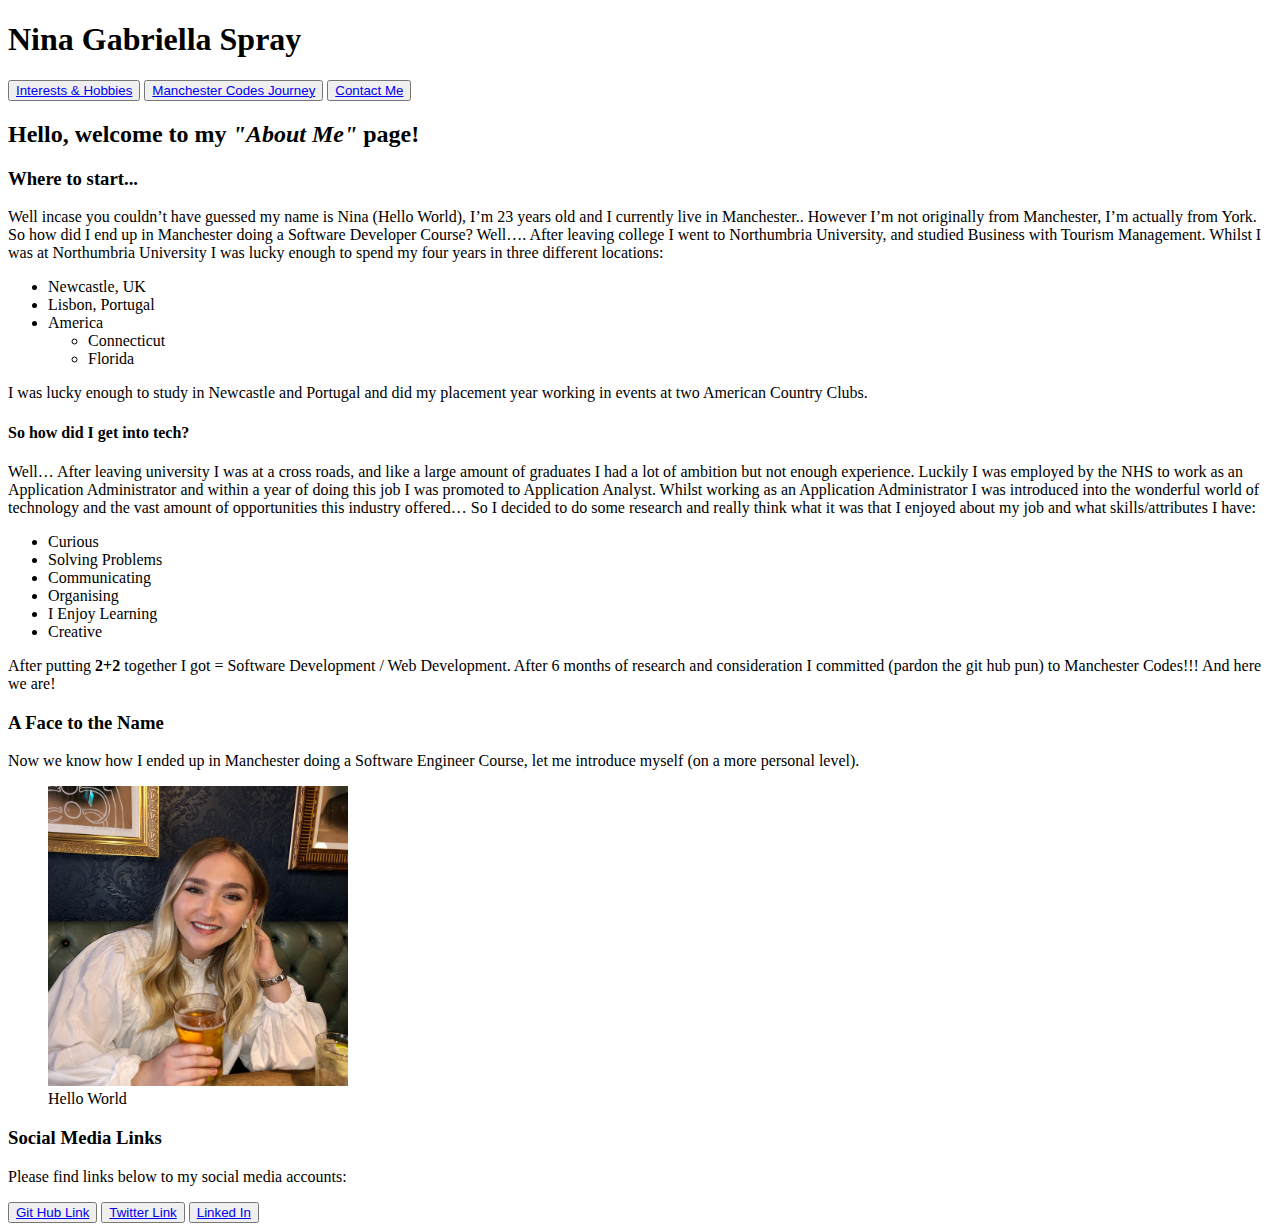
<file: Index.html>
<!DOCTYPE html>
<html lang="en">

<head>
    <meta charset="UTF-8">
    <meta name="viewport" content="width=device-width, initial-scale=1.0">
    <link rel="style" type="text/css" href="style.css">
    <title>About Me - Nina Spray</title>
</head>

<body>


    <header class="Triangle">
        <h1>Nina Gabriella Spray</h1>


        <nav id="Nav_Bar">
            <button>
                <a href="Personal.html">Interests & Hobbies</a>
            </button>
            <button>
                <a href="Manchester-Codes-Learning.html">Manchester Codes Journey</a>
            </button>
            <button>
                <a href="Contact.Me.html">Contact Me</a>
            </button>
        </nav>



        <h2>Hello, welcome to my <i>"About Me"</i> page!</h2>
    </header>

    <article id=Introduction>
        <h3 id=Introduction>Where to start...</h3>
        <p>Well incase you couldn’t have guessed my name is Nina (Hello World), I’m 23 years old and I currently live in
            Manchester.. However I’m not originally from Manchester, I’m actually from York. So how did I end up in
            Manchester doing a Software Developer Course?
            Well…. After leaving college I went to Northumbria University, and studied Business with Tourism Management.
            Whilst I was at Northumbria University I was lucky enough to spend my four years in three different
            locations:
        <ul>
            <li>Newcastle, UK</li>
            <li>Lisbon, Portugal</li>
            <li>America</li>
            <ul>
                <li>Connecticut</li>
                <li>Florida</li>
            </ul>
        </ul>
        I was lucky enough to study in Newcastle and Portugal and did my placement year working in events at two
        American Country Clubs.</p>
        <h4>So how did I get into tech?</h4>
        <p>Well… After leaving university I was at a cross roads, and like a large amount of graduates I had a lot of
            ambition but not enough experience. Luckily I was employed by the NHS to work as an Application
            Administrator and within a year of doing this job I was promoted to Application Analyst. Whilst working as
            an Application Administrator I was introduced into the wonderful world of technology and the vast amount of
            opportunities this industry offered… So I decided to do some research and really think what it was that I
            enjoyed about my job and what skills/attributes I have:
        <ul>
            <li>Curious</li>
            <li>Solving Problems</li>
            <li>Communicating</li>
            <li>Organising</li>
            <li>I Enjoy Learning</li>
            <li>Creative</li>
        </ul>
        After putting <b>2+2</b> together I got = Software Development / Web Development.
        After 6 months of research and consideration I committed (pardon the git hub pun) to Manchester Codes!!! And
        here we are!
        </p>
    </article>

    <article id="face to the name">
        <h3 id="face to the name">A Face to the Name</h3>
        <p>Now we know how I ended up in Manchester doing a Software Engineer Course, let me introduce myself (on a more
            personal level).</p>
        <figure>
            <img src="About-Me.JPG" alt="Photograph of myself" width=300 height=300>
            <figcaption>Hello World</figcaption>
            <p></p>

        </figure>
    </article>


    <footer>
        <div id="Social Media">
            <h3>Social Media Links</h3>
            <p>Please find links below to my social media accounts:</p>
            <button>
                <a href="https://github.com/ninaspray" target="_blank">Git Hub Link</a>
            </button>
            <button>
                <a href="https://twitter.com/NinaSpray" target="_blank">Twitter Link</a>
            </button>
            <button>
                <a href="https://www.linkedin.com/in/nina-spray/" target="_blank">Linked In</a>
            </button>
        </div>
    </footer>

</body>

</html>
</file>
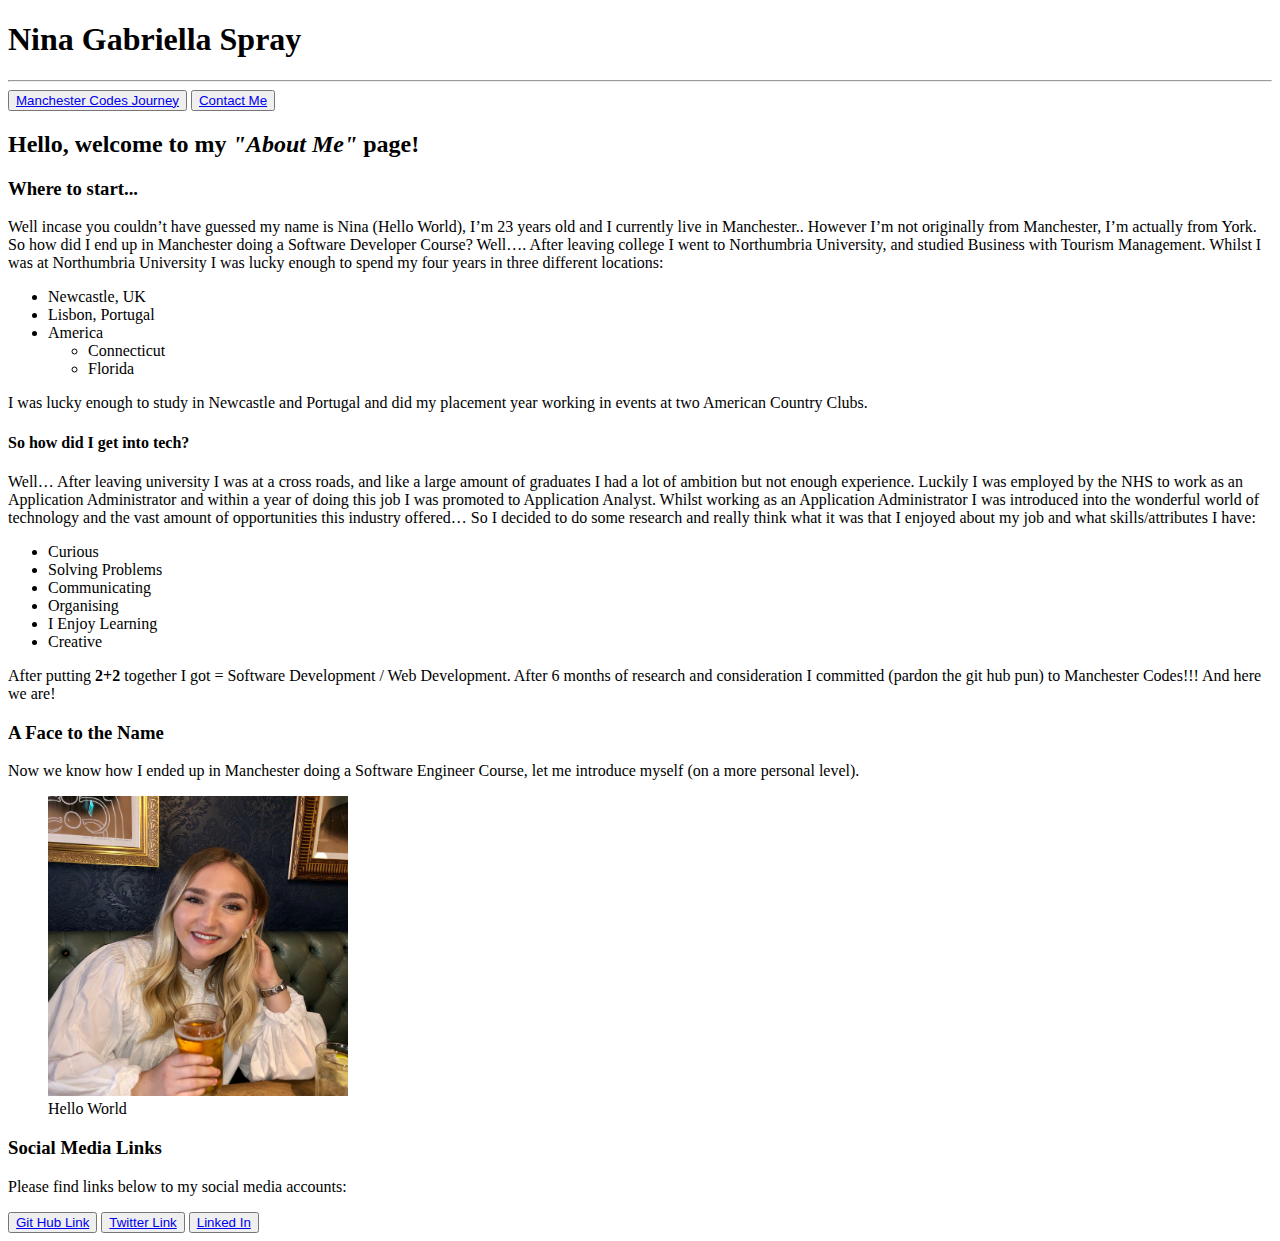
<file: About.Me.html>
<!DOCTYPE html>
<html lang="en">

<head>
    <meta charset="UTF-8">
    <meta name="viewport" content="width=device-width, initial-scale=1.0">
    <title>About Me - Nina Spray</title>
</head>

<body>
    <header>
        <h1>Nina Gabriella Spray</h1>
        <hr>

        <nav>
            <button>
                <a href="Manchester-Codes-Learning.html">Manchester Codes Journey</a>
            </button>
            <button>
                <a href="Contact.Me.html">Contact Me</a>
            </button>
        </nav>

        <h2>Hello, welcome to my <i>"About Me"</i> page!</h2>
    </header>

    <article id=Introduction>
        <h3 id=Introduction>Where to start...</h3>
        <p>Well incase you couldn’t have guessed my name is Nina (Hello World), I’m 23 years old and I currently live in
            Manchester.. However I’m not originally from Manchester, I’m actually from York. So how did I end up in
            Manchester doing a Software Developer Course?
            Well…. After leaving college I went to Northumbria University, and studied Business with Tourism Management.
            Whilst I was at Northumbria University I was lucky enough to spend my four years in three different
            locations:
        <ul>
            <li>Newcastle, UK</li>
            <li>Lisbon, Portugal</li>
            <li>America</li>
            <ul>
                <li>Connecticut</li>
                <li>Florida</li>
            </ul>
        </ul>
        I was lucky enough to study in Newcastle and Portugal and did my placement year working in events at two
        American Country Clubs.</p>
        <h4>So how did I get into tech?</h4>
        <p>Well… After leaving university I was at a cross roads, and like a large amount of graduates I had a lot of
            ambition but not enough experience. Luckily I was employed by the NHS to work as an Application
            Administrator and within a year of doing this job I was promoted to Application Analyst. Whilst working as
            an Application Administrator I was introduced into the wonderful world of technology and the vast amount of
            opportunities this industry offered… So I decided to do some research and really think what it was that I
            enjoyed about my job and what skills/attributes I have:
        <ul>
            <li>Curious</li>
            <li>Solving Problems</li>
            <li>Communicating</li>
            <li>Organising</li>
            <li>I Enjoy Learning</li>
            <li>Creative</li>
        </ul>
        After putting <b>2+2</b> together I got = Software Development / Web Development.
        After 6 months of research and consideration I committed (pardon the git hub pun) to Manchester Codes!!! And
        here we are!
        </p>
    </article>

    <article id="face to the name">
        <h3 id="face to the name">A Face to the Name</h3>
        <p>Now we know how I ended up in Manchester doing a Software Engineer Course, let me introduce myself (on a more
            personal level).</p>
        <figure>
            <img src="About-Me.JPG" alt="Photograph of myself" width=300 height=300>
            <figcaption>Hello World</figcaption>
            <p></p>

        </figure>
    </article>

    <footer>
        <div id="Social Media">
            <h3>Social Media Links</h3>
            <p>Please find links below to my social media accounts:</p>
            <button>
                <a href=”https://github.com/ninaspray”>Git Hub Link</a>
            </button>
            <button>
                <a href="https://twitter.com/NinaSpray">Twitter Link</a>
            </button>
            <button>
                <a href="https://www.linkedin.com/in/nina-spray/">Linked In</a>
            </button>
        </div>
    </footer>

</body>

</html>
</file>
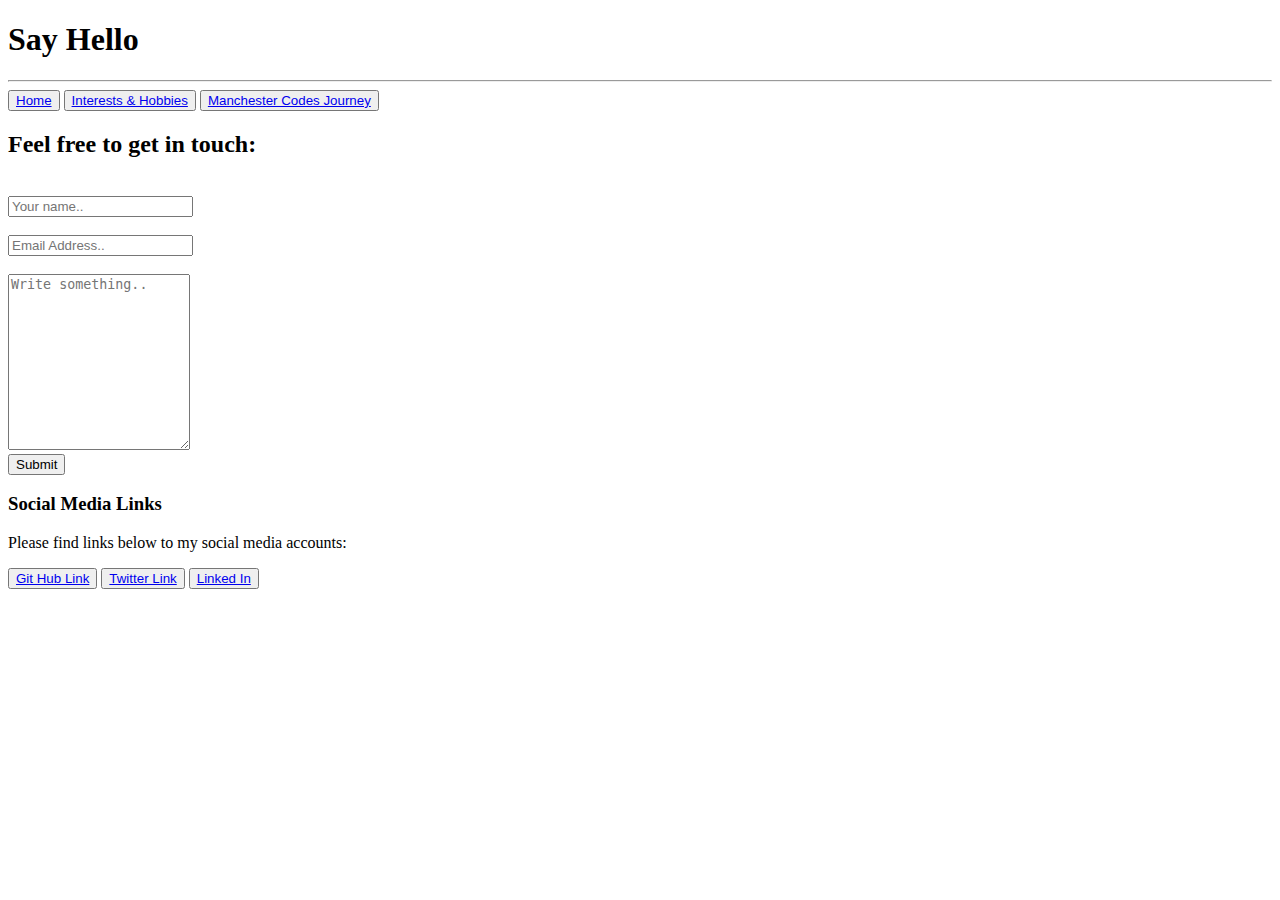
<file: Contact.Me.html>
<!DOCTYPE html>
<html lang="en">

<head>
    <meta charset="UTF-8">
    <meta name="viewport" content="width=device-width, initial-scale=1.0">
    <link rel="stylesheet" type="css" href="style.css">
    <script src='scripts.js'></script>
    <title>Contact Me</title>

</head>

<body>
    <Header class="Contact Title">
        <h1>Say Hello</h1>
        <div id="error_message"></div>
    </Header>
    <hr>
    <nav>
        <button>
            <a href="Index.html">Home</a>
        </button>
        <button>
            <a href="Personal.html">Interests & Hobbies</a>
        </button>
        <button>
            <a href="Manchester-Codes-Learning.html">Manchester Codes Journey</a>
        </button>

        <div class="Contact">
            <h2>Feel free to get in touch:</h2>
        </div>
        <div class="row">
            <div class="column">
            </div>
            <br>
            <div class="column">
                <form id="myform" onsubmit="return validation()">
                    <div class=" input_field">
                        <input type="text" id="name" name="fullname" placeholder="Your name..">
                    </div>
                    <br>
                    <div class="input_field">
                        <input type="email" id="email" placeholder="Email Address.." />
                    </div>
                    <br>
                    <div class="input_field">
                        <textarea id="message" name="subject" placeholder="Write something.."
                            style="height:170px"></textarea>
                    </div>
                    <div class="button">
                        <input type="submit" value="Submit" id="submit">
                    </div>
                </form>
            </div>
        </div>

        <!--The Form element represents a document section containing interactive controls for submitting information. The action attribute specifies WHERE the form data should be sent-->

        <footer>
            <div id="Social Media">
                <h3>Social Media Links</h3>
                <p>Please find links below to my social media accounts:</p>
                <button>
                    <a href="https://github.com/ninaspray" target="_blank">Git Hub Link</a>
                </button>
                <button>
                    <a href="https://twitter.com/NinaSpray" target="_blank">Twitter Link</a>
                </button>
                <button>
                    <a href="https://www.linkedin.com/in/nina-spray/" target="_blank">Linked In</a>
                </button>
            </div>
        </footer>
</body>


</html>
</file>
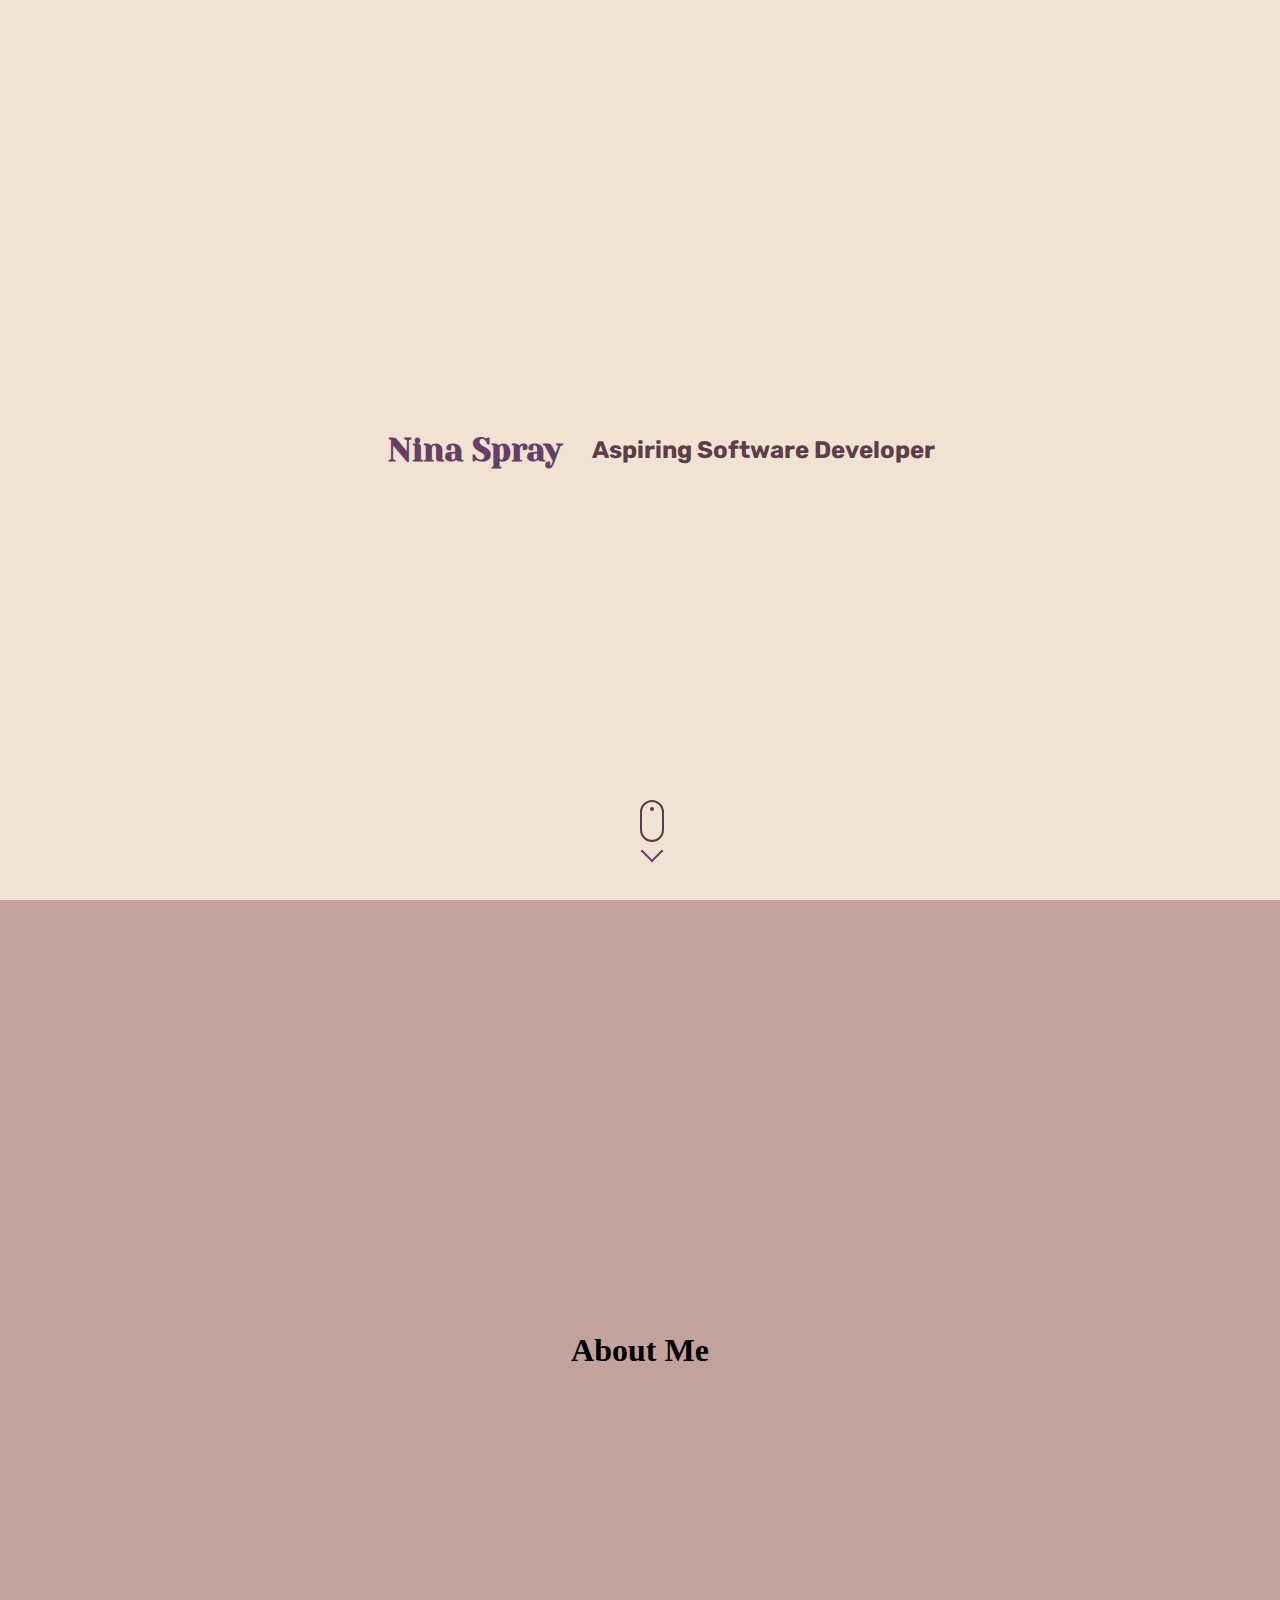
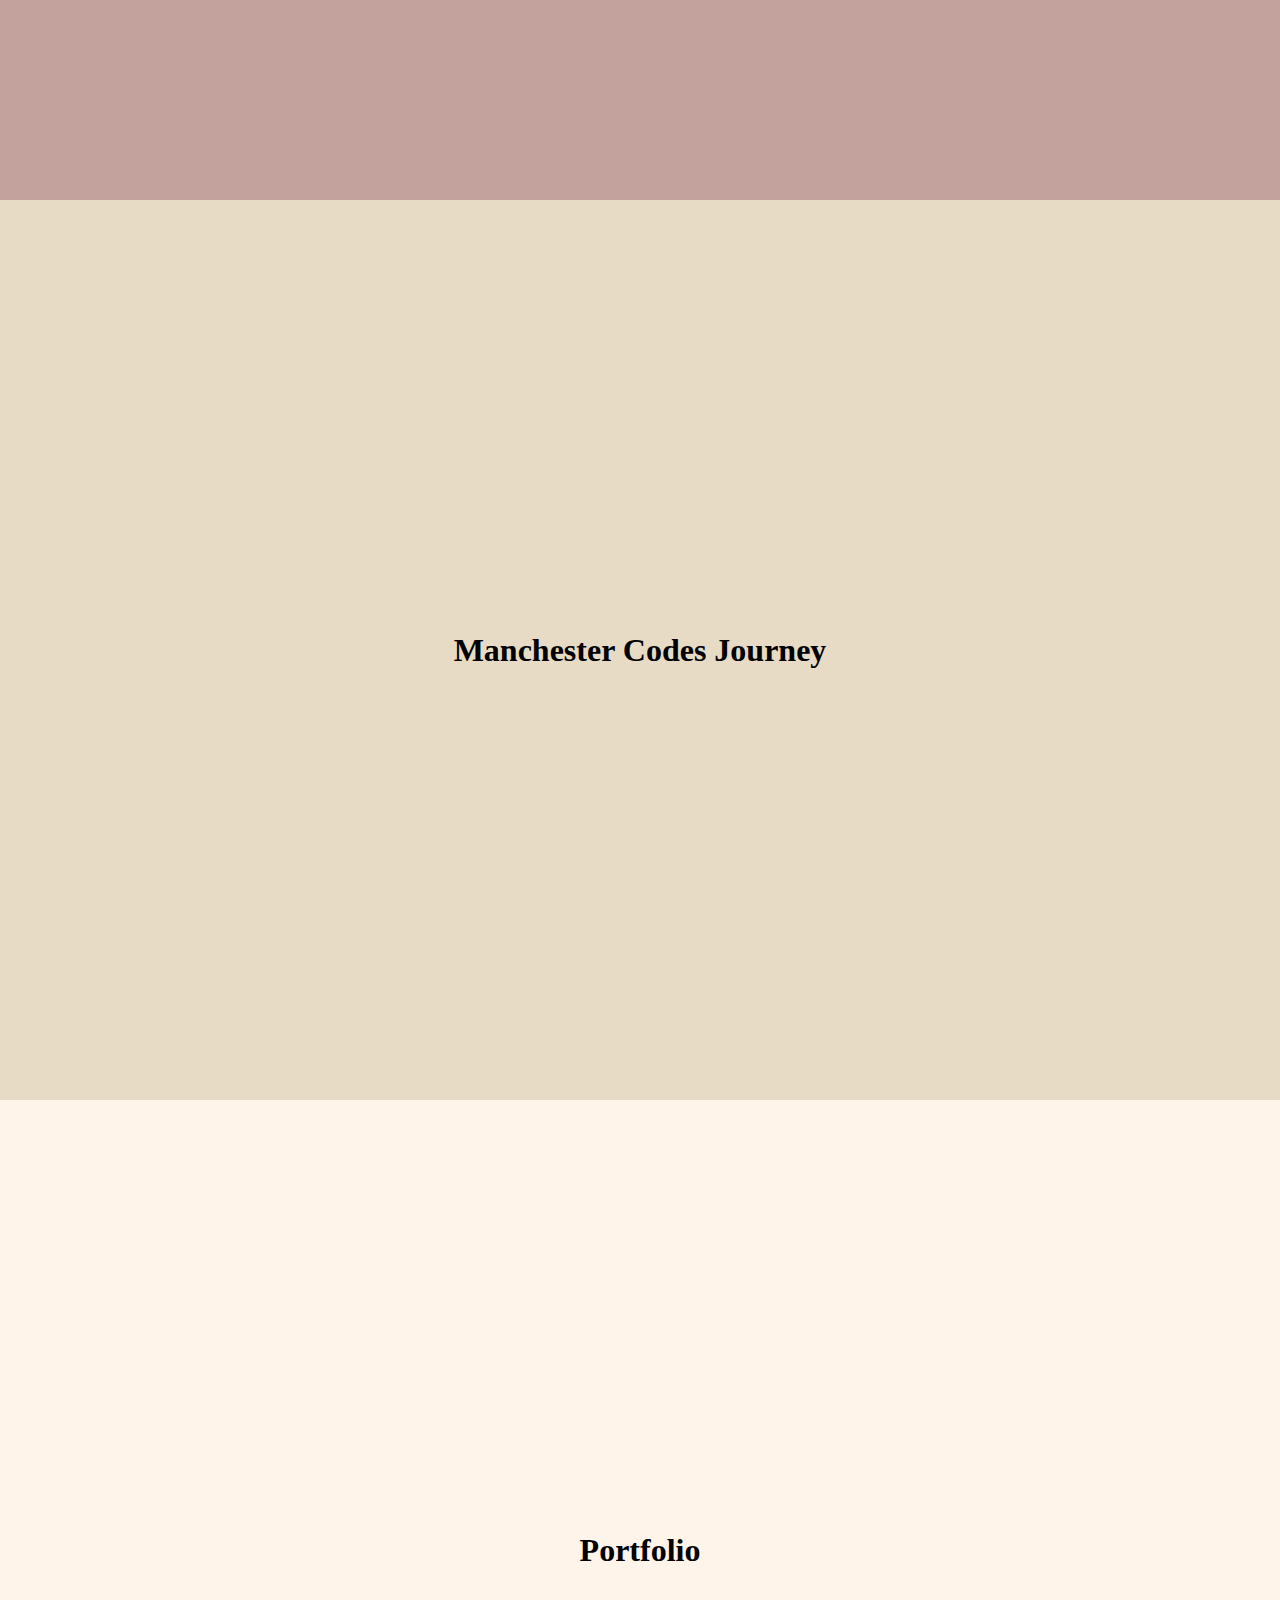
<file: portfolio.html>
<!DOCTYPE html>
<html lang="en">

<head>
    <meta charset="UTF-8">
    <meta name="viewport" content="width=device-width, initial-scale=1.0">
    <link rel="preconnect" href="https://fonts.gstatic.com">
    <link href="https://fonts.googleapis.com/css2?family=Yeseva+One&display=swap" rel="stylesheet">
    <link rel="preconnect" href="https://fonts.gstatic.com">
    <link href="https://fonts.googleapis.com/css2?family=Rubik:wght@300&family=Yeseva+One&display=swap"
        rel="stylesheet">
    <link rel="stylesheet" type="text/css" href="portfolio.css">
    <title>Nina Spray Portfolio</title>
</head>


<body>
    <div class="scroll_container">
        <section>
            <div id="firstBackground">
                <div class="Intro">
                    <h1 class="title">
                        Nina Spray
                    </h1>
                    <h2 class="title2">
                        Aspiring Software Developer
                    </h2>
                </div>
                <div class="mouse_scroll">
                    <div class="mouse">
                        <div class="wheel"></div>
                    </div>
                    <div>
                        <span class="m_scroll_arrows one"></span>
                    </div>
                </div>
            </div>
        </section>
        <section>
            <h1>About Me</h1>
        </section>
        <section>
            <h1>Manchester Codes Journey</h1>
        </section>
        <section>
            <h1>Portfolio</h1>
        </section>
    </div>

</body>

</html>
</file>
<file: portfolio.css>
body {
    margin: 0%;
    border: 0%;
}

.Intro{
    bottom: 0;
    right: 0;
    margin: auto;
    max-width: 600px;
    align-items: center;
    display: flex;
    height: 100%;
    justify-content: center;
    position: absolute;
    width: 100%;
    left: 0;
    top: 0;
    z-index: 1;
}


.title{
    font-family: 'Yeseva One', cursive;
    font-size: 2em;
    margin-block-start: 0.67em;
    margin-block-end: 0.67em;
    margin-inline-start: 0px;
    margin-inline-end: 0px;
    font-weight: bold;
    padding-right: 5%;
    padding-left: 7%;
    color: #683E66;
}

.title2{
    font-family: 'Rubik', sans-serif;
    color: #5E3D48;
    display: inline;

}

*, *:before, *:after {
  box-sizing: border-box;
  scroll-snap-type: y mandatory;
 }

.mouse_scroll {
	width: 24px;
	height: 100px;
    position: absolute;
    bottom: 0px;
    margin-left: 50%;
}
.m_scroll_arrows
{
  display: block;
  transform: rotate(45deg);
  border-right: 2px solid #683E66;
  border-bottom: 2px solid #683E66;
  margin: 0 0 3px 4px;
  width: 16px;
  height: 16px;
}
.one 
{
    margin-top: 1px;
    animation: mouse-scroll 1s infinite;
    animation-direction: alternate;
}

.mouse {
  height: 42px;
  width: 24px;
  border-radius: 14px;
  transform: none;
  border: 2px solid #5E3D48;
  top: 170px;
}

.wheel {
  display: block;
  margin: 5px auto;
  background: #5E3D48;
  position: relative;
  height: 4px;
  width: 4px;
  border: 2px solid #5E3D48;
  border-radius: 8px;
  animation: mouse-wheel 0.6s linear infinite;
}

@-webkit-keyframes mouse-wheel{
   0% {
    opacity: 1;
    -webkit-transform: translateY(0);
    -ms-transform: translateY(0);
    transform: translateY(0);
  }

  100% {
    opacity: 0;
    -webkit-transform: translateY(6px);
    -ms-transform: translateY(6px);
    transform: translateY(6px);
  }
}
@keyframes mouse-wheel {

   0% { top: 1px; }
  25% { top: 2px; }
  50% { top: 3px;}
  75% { top: 2px;}
  100% { top: 1px;}
}

@-webkit-keyframes mouse-scroll {

  0%   { opacity: 0;}
  50%  { opacity: .5;}
  100% { opacity: 1;}
}

@keyframes mouse-scroll {

  0%   { opacity: 0; }
  50%  { opacity: .5; }
  100% { opacity: 1; }
}

  section {
    scroll-snap-align: start;
    height: 100vh;
    scroll-snap-align: center;
    background-color: #f1e3d3;
  }

  section:nth-child(2n) {
    background-color: #C3A29E;
    padding: 1rem;
    display: flex;
    align-items: center;
    justify-content: center;
  }
  
  section:nth-child(3n) {
    background-color: #E8DBC5;
    padding: 1rem;
    display: flex;
    align-items: center;
    justify-content: center;
  }

  section:nth-child(4n) {
    background-color: #FFF4E9;
    padding: 1rem;
    display: flex;
    align-items: center;
    justify-content: center;
  }
</file>
